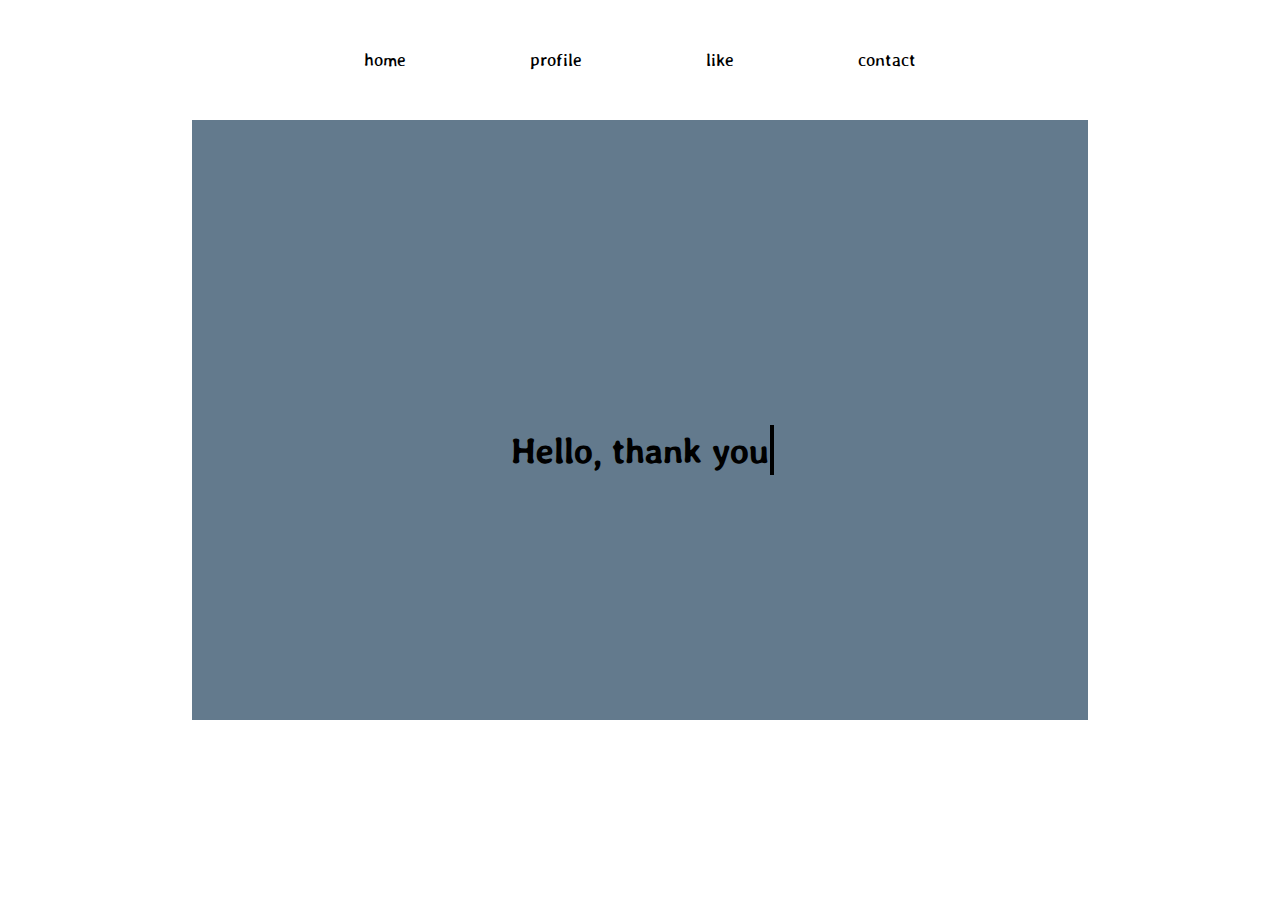
<file: index.html>
<!DOCTYPE html>
<html lang="ko">
<head>
    <meta charset="UTF-8">
    <meta http-equiv="X-UA-Compatible" content="IE=edge">
    <meta name="viewport" content="width=device-width, initial-scale=1.0">
    <title>JungA</title>
    <link rel="stylesheet" href="style.css">
    <link rel="preconnect" href="https://fonts.googleapis.com">
    <link rel="preconnect" href="https://fonts.gstatic.com" crossorigin>
    <link href="https://fonts.googleapis.com/css2?family=Stylish&display=swap" rel="stylesheet">


</head>
<body>
    <div class="container">
        <div class="header">
            <div class="nav">
                <ul>
                    <li><a href="index.html">home</a></li>
                    <li><a href="mypage2-2.html">profile</a></li>
                    <li><a href="mypage2-3.html">like</a></li>
                    <li><a href="mypage2-4.html">contact</a></li>
                </ul>
            </div>    
        </div>
        <div class="wrap">
            <h2 id="hometext">
                <p id="text" class="active"></p>
            </h2>
        </div>
    </div> 
    <script>
        let target = document.querySelector("#text");
        
        //타이핑 효과
        let content = "Hello, thank you for visiting!"
        let index = 0; 
        function typing(){
        text.textContent += content[index++]
        if(index > content.length){
            text.textContent = ""
            index = 0;
            }
        }
        setInterval(typing, 100) 
        
        // 커서 깜빡임
        function blink() {
            target.classList.toggle("active");     
        }
        setInterval(blink, 500);
    </script>   
</body>
</html>
</file>
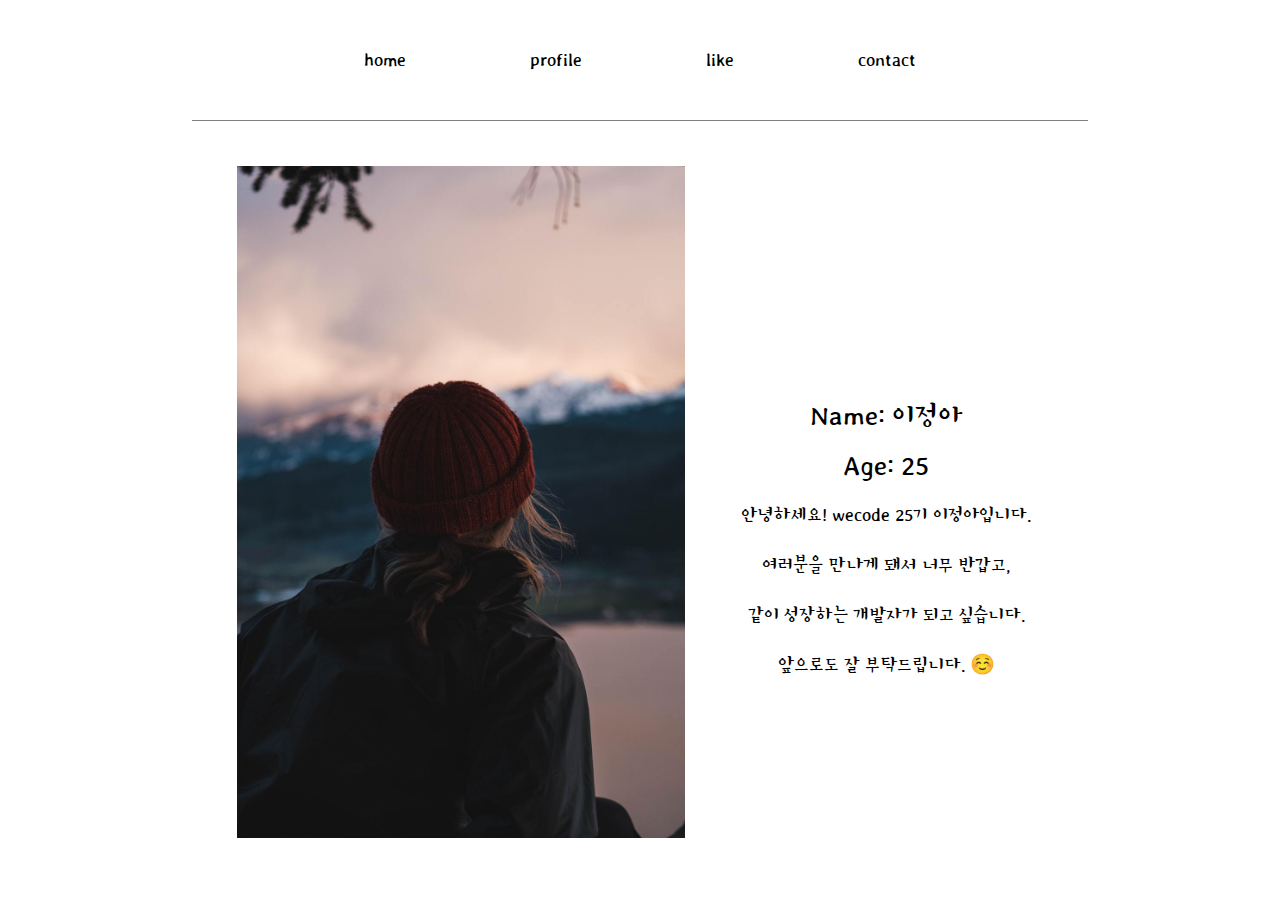
<file: mypage2-2.html>
<!DOCTYPE html>
<html lang="en">
<head>
    <meta charset="UTF-8">
    <meta http-equiv="X-UA-Compatible" content="IE=edge">
    <meta name="viewport" content="width=device-width, initial-scale=1.0">
    <title>JungA</title>
    <link rel="stylesheet" href="style.css">
    <link rel="preconnect" href="https://fonts.googleapis.com">
    <link rel="preconnect" href="https://fonts.gstatic.com" crossorigin>
    <link href="https://fonts.googleapis.com/css2?family=Stylish&display=swap" rel="stylesheet">
</head>
<body>
    <div class="container">
        <div class="header">
            <div class="nav">
                <ul>
                    <li><a href="index.html">home</a></li>
                    <li><a href="mypage2-2.html">profile</a></li>
                    <li><a href="mypage2-3.html">like</a></li>
                    <li><a href="mypage2-4.html">contact</a></li>
                </ul>
            </div>    
        </div>
        <div class="margin">
            <div>
                <img  class="profile-img" src="Profile.jpg">
            </div>    
            <div id="p-text">
                <p>Name: 이정아<br>
                Age: 25                 
                </p>
                <p id="p-smalltext">
                    안녕하세요! wecode 25기 이정아입니다.<br>
                    여러분을 만나게 돼서 너무 반갑고, <br>
                    같이 성장하는 개발자가 되고 싶습니다. <br>
                    앞으로도 잘 부탁드립니다. ☺️ <br>
                </p>
            </div>
        </div>
    </div>  
    <div>

    </div>  
    
</body>
</html>
</file>
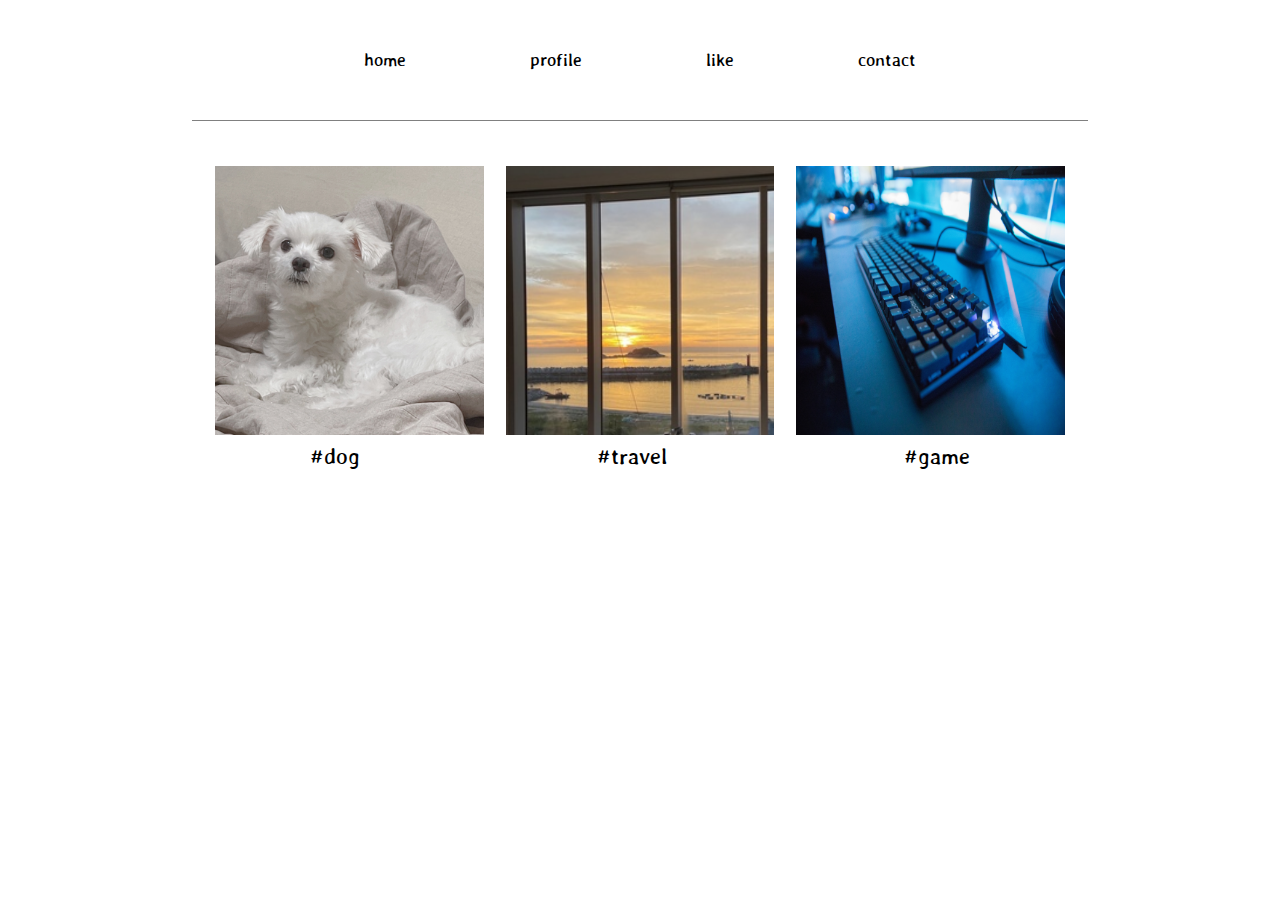
<file: mypage2-3.html>
<!DOCTYPE html>
<html lang="en">
<head>
    <meta charset="UTF-8">
    <meta http-equiv="X-UA-Compatible" content="IE=edge">
    <meta name="viewport" content="width=device-width, initial-scale=1.0">
    <title>JungA</title>
    <link rel="stylesheet" href="style.css">
    <link rel="preconnect" href="https://fonts.googleapis.com">
    <link rel="preconnect" href="https://fonts.gstatic.com" crossorigin>
    <link href="https://fonts.googleapis.com/css2?family=Stylish&display=swap" rel="stylesheet">
</head>
<body>
    <div class="container">
        <div class="header">
            <div class="nav">
                <ul>
                    <li><a href="index.html">home</a></li>
                    <li><a href="mypage2-2.html">profile</a></li>
                    <li><a href="mypage2-3.html">like</a></li>
                    <li><a href="mypage2-4.html">contact</a></li>
                </ul>
            </div>    
        </div>
    </div>  
    <div class="margin">
        <div >
            <img class="like" src="dog.jpeg">
            <img class="like" src="travel.jpeg">
            <img class="like" src="game.jpeg">
        </div>
        <div>
            <span class="l-text">#dog</span>
            <span class="l-text">#travel</span>
            <span class="l-text">#game</span>
        </div>
        
    </div>  

    
</body>
</html>
</file>
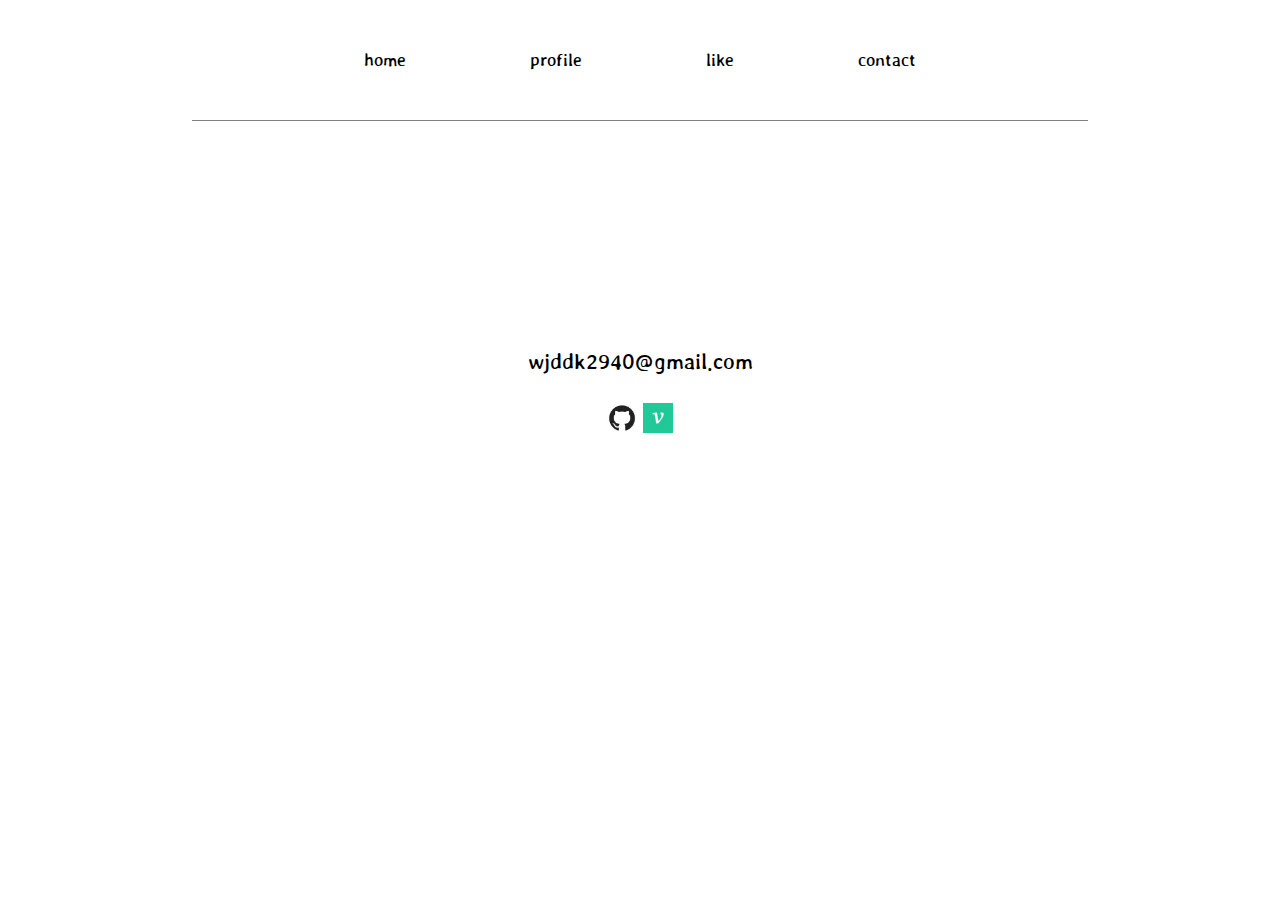
<file: mypage2-4.html>
<!DOCTYPE html>
<html lang="en">
<head>
    <meta charset="UTF-8">
    <meta http-equiv="X-UA-Compatible" content="IE=edge">
    <meta name="viewport" content="width=device-width, initial-scale=1.0">
    <title>JungA</title>
    <link rel="stylesheet" href="style.css">
    <link rel="preconnect" href="https://fonts.googleapis.com">
    <link rel="preconnect" href="https://fonts.gstatic.com" crossorigin>
    <link href="https://fonts.googleapis.com/css2?family=Stylish&display=swap" rel="stylesheet">
</head>
<body>
    <div class="container">
        <div class="header">
            <div class="nav">
                <ul>
                    <li><a href="index.html">home</a></li>
                    <li><a href="mypage2-2.html">profile</a></li>
                    <li><a href="mypage2-3.html">like</a></li>
                    <li><a href="mypage2-4.html">contact</a></li>
                </ul>
            </div>    
        </div>
    </div>
    <div class="margin">
        <div id="contact">
            <p>wjddk2940@gmail.com</p>
            <a href="https://github.com/wjddk97" target="_blank"><img class="icon" src="github.jpeg"></a>
            <a href="https://velog.io/@wjddk97" target="_blank"><img class="icon" src="velog.jpeg"></a>
        </div>
    </div>

    
</body>
</html>
</file>
<file: style.css>
* {
    margin: 0;
    padding: 0;
    box-sizing: border-box;
    font-family: 'Stylish', sans-serif;
}

.container {
    width: 100%;
}
.container .header {
    width: 80%;
    height: 120px;
    margin: 0 auto;
    display: flex;
    align-items: center;
    justify-content: center;
 }
.nav ul li {
    display: inline;
    margin: 0 60px;
    font-size: 20px;
}
.nav ul li a{
    text-decoration: none;
    color: black;
}
.nav ul li a:hover {
    color: gray;
    border-bottom: 1px solid gray;
}

.wrap {
    background-color:#637a8d;
    margin-left: 15%;
    margin-right: 15%;
    height: 600px
}
#hometext {
    position: absolute;
    top: 50%;
    left: 50%;
    transform: translate(-50%, -50%);
    font-size: 40px;
}
#text {
    position: relative;
    display: inline-block;
}
#text::after {
    content: " ";
    display: block;
    position: absolute;
    top: 0;
    right: -5px;
    width: 4px;
    height: 100%;
    background-color: black;
}
#text.active::after {
    display: none;
}
.margin{
    margin-left:15%;
    margin-right:15%;
    border-top: solid gray 1px;  
    text-align: center; 
}
.profile-img {
    margin-top: 5%;
    width: 50%;
    float: left;
    margin-left: 5%;
}
#p-text{
    text-align: center;
    font-size: 30px;
    margin-left: 5%;
    padding-top: 30%;
    line-height:50px;
}
#p-smalltext {
    font-size: 20px;
}
.like {
    display: inline;
    width: 30%;
    height: 30%;
    margin-left:1%;
    margin-right:1%;
    margin-top: 5%;   
}
.l-text {
    font-size: 25px;
    margin:13%;

}
#contact {
    margin-top: 25% ;
    font-size: 25px;
}
.icon {
    margin-top: 3%;
    width: 30px;
    height: 30px;
}
</file>
